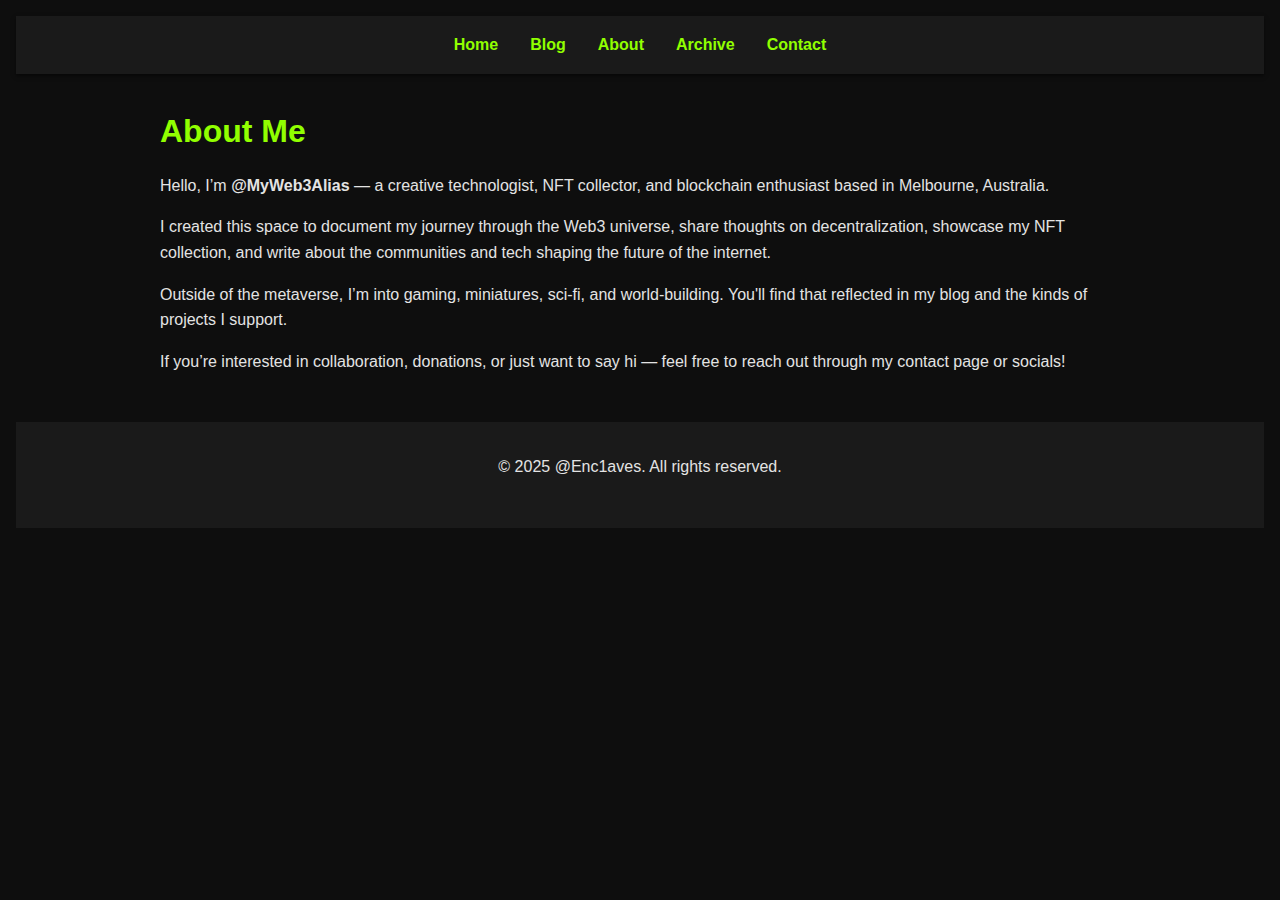
<file: about.html>
<!DOCTYPE html>
<html lang="en">
<head>
  <meta charset="UTF-8">
  <meta name="viewport" content="width=device-width, initial-scale=1.0">
  <title>About | My Web3 Persona</title>
  <link rel="stylesheet" href="css/styles.css">
</head>
<body>
  <header>
    <nav>
      <ul>
        <li><a href="index.html">Home</a></li>
        <li><a href="blog.html">Blog</a></li>
        <li><a href="about.html">About</a></li>
        <li><a href="archive.html">Archive</a></li>
        <li><a href="contact.html">Contact</a></li>
      </ul>
    </nav>
  </header>

  <main>
    <section class="about">
      <h1>About Me</h1>
      <p>Hello, I’m <strong>@MyWeb3Alias</strong> — a creative technologist, NFT collector, and blockchain enthusiast based in Melbourne, Australia.</p>
      <p>I created this space to document my journey through the Web3 universe, share thoughts on decentralization, showcase my NFT collection, and write about the communities and tech shaping the future of the internet.</p>
      <p>Outside of the metaverse, I’m into gaming, miniatures, sci-fi, and world-building. You'll find that reflected in my blog and the kinds of projects I support.</p>
      <p>If you’re interested in collaboration, donations, or just want to say hi — feel free to reach out through my contact page or socials!</p>
    </section>
  </main>

  <footer>
    <p>&copy; 2025 @Enc1aves. All rights reserved.</p>
  </footer>
</body>
</html>
</file>
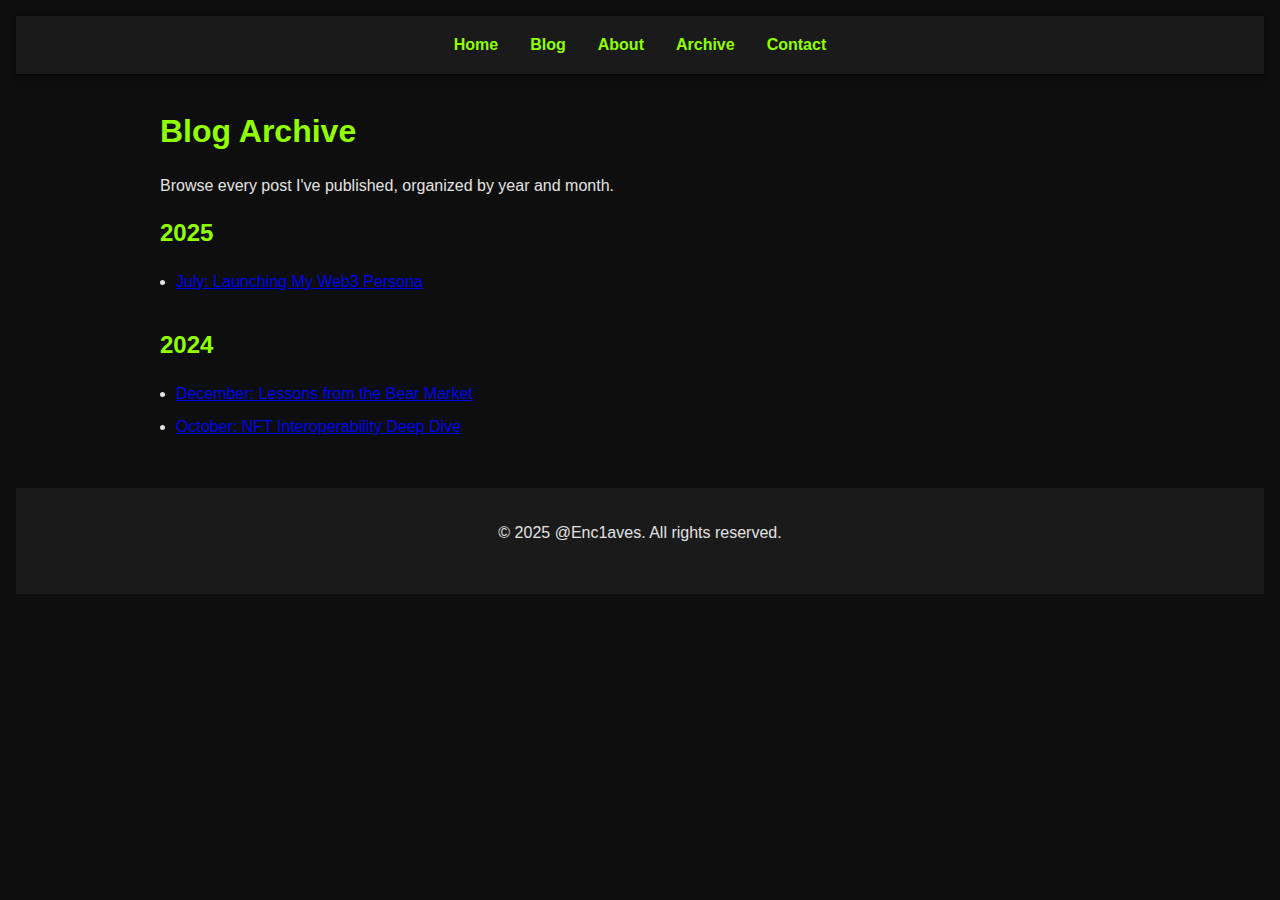
<file: archive.html>
<!DOCTYPE html>
<html lang="en">
<head>
  <meta charset="UTF-8">
  <meta name="viewport" content="width=device-width, initial-scale=1.0">
  <title>Archive | My Web3 Persona</title>
  <link rel="stylesheet" href="css/styles.css">
  <script src="js/script.js" defer></script>
</head>
<body>
  <header>
    <nav>
      <ul>
        <li><a href="index.html">Home</a></li>
        <li><a href="blog.html">Blog</a></li>
        <li><a href="about.html">About</a></li>
        <li><a href="archive.html">Archive</a></li>
        <li><a href="contact.html">Contact</a></li>
      </ul>
    </nav>
  </header>

  <main>
    <section class="archive">
      <h1>Blog Archive</h1>
      <p>Browse every post I've published, organized by year and month.</p>

      <div class="archive-list">
        <h2>2025</h2>
        <ul>
          <li><a href="post-template.html">July: Launching My Web3 Persona</a></li>
        </ul>

        <h2>2024</h2>
        <ul>
          <li><a href="post-template.html">December: Lessons from the Bear Market</a></li>
          <li><a href="post-template.html">October: NFT Interoperability Deep Dive</a></li>
        </ul>

        <!-- More years/months/posts can be added manually or dynamically -->
      </div>
    </section>
  </main>

  <footer>
    <p>&copy; 2025 @Enc1aves. All rights reserved.</p>
  </footer>
</body>
</html>
</file>
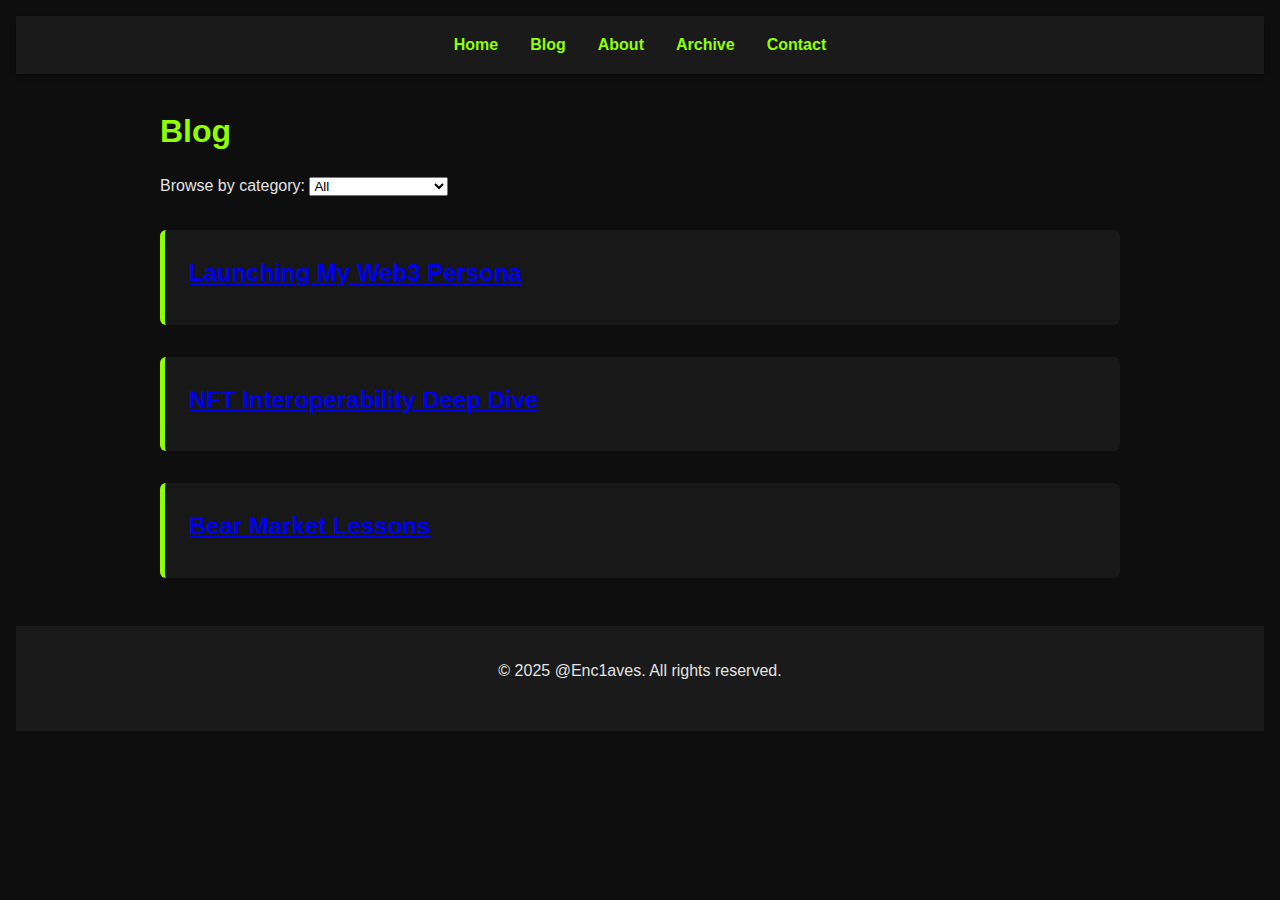
<file: blog.html>
<!DOCTYPE html>
<html lang="en">
<head>
  <meta charset="UTF-8">
  <meta name="viewport" content="width=device-width, initial-scale=1.0">
  <title>Blog | My Web3 Persona</title>
  <link rel="stylesheet" href="css/styles.css">
  <script src="js/script.js" defer></script>
</head>
<body>
  <header>
    <nav>
      <ul>
        <li><a href="index.html">Home</a></li>
        <li><a href="blog.html">Blog</a></li>
        <li><a href="about.html">About</a></li>
        <li><a href="archive.html">Archive</a></li>
        <li><a href="contact.html">Contact</a></li>
      </ul>
    </nav>
  </header>

  <main>
    <section id="blog">
      <h1>Blog</h1>

      <div class="filters">
        <label for="category-select">Browse by category:</label>
        <select id="category-select">
          <option value="all">All</option>
          <option value="web3">Navigating Web3</option>
          <option value="communities">Web3 Communities</option>
          <option value="tech">Tech</option>
          <option value="gaming">Gaming</option>
          <option value="miniatures">Miniatures</option>
        </select>
      </div>

      <div id="blog-posts" class="blog-post-list">
        <!-- Blog previews injected by script.js -->
      </div>
    </section>
  </main>

  <footer>
    <p>&copy; 2025 @Enc1aves. All rights reserved.</p>
  </footer>
</body>
</html>
</file>
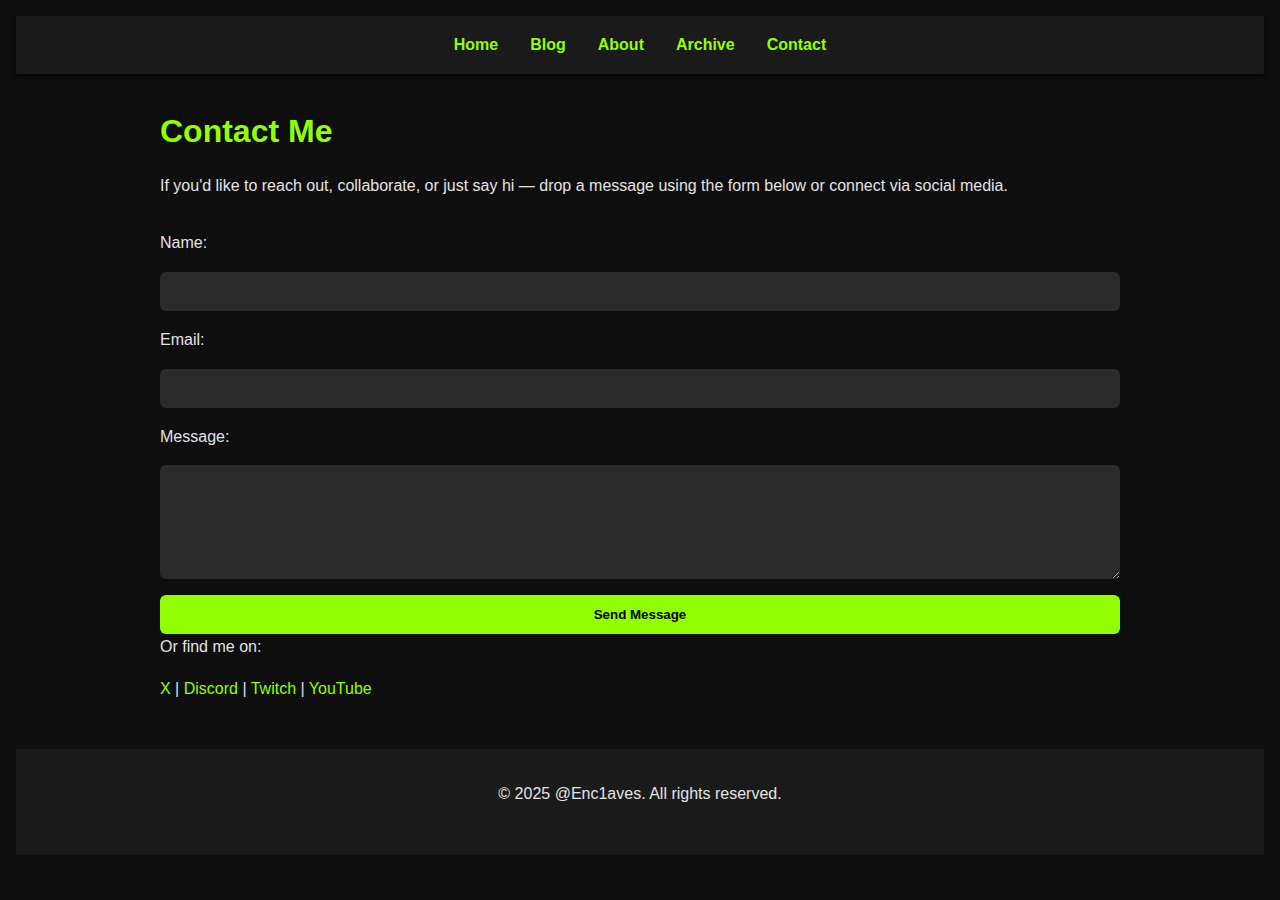
<file: contact.html>
<!DOCTYPE html>
<html lang="en">
<head>
  <meta charset="UTF-8">
  <meta name="viewport" content="width=device-width, initial-scale=1.0">
  <title>Contact | My Web3 Persona</title>
  <link rel="stylesheet" href="css/styles.css">
</head>
<body>
  <header>
    <nav>
      <ul>
        <li><a href="index.html">Home</a></li>
        <li><a href="blog.html">Blog</a></li>
        <li><a href="about.html">About</a></li>
        <li><a href="archive.html">Archive</a></li>
        <li><a href="contact.html">Contact</a></li>
      </ul>
    </nav>
  </header>

  <main>
    <section class="contact">
      <h1>Contact Me</h1>
      <p>If you'd like to reach out, collaborate, or just say hi — drop a message using the form below or connect via social media.</p>

      <form action="#" method="POST" class="contact-form">
        <label for="name">Name:</label>
        <input type="text" id="name" name="name" required>

        <label for="email">Email:</label>
        <input type="email" id="email" name="email" required>

        <label for="message">Message:</label>
        <textarea id="message" name="message" rows="6" required></textarea>

        <button type="submit">Send Message</button>
      </form>

      <div class="alt-contact">
        <p>Or find me on:</p>
        <a href="https://x.com/yourprofile" target="_blank">X</a> |
        <a href="https://discord.com/users/yourid" target="_blank">Discord</a> |
        <a href="https://twitch.tv/yourchannel" target="_blank">Twitch</a> |
        <a href="https://youtube.com/yourchannel" target="_blank">YouTube</a>
      </div>
    </section>
  </main>

  <footer>
    <p>&copy; 2025 @Enc1aves. All rights reserved.</p>
  </footer>
</body>
</html>
</file>
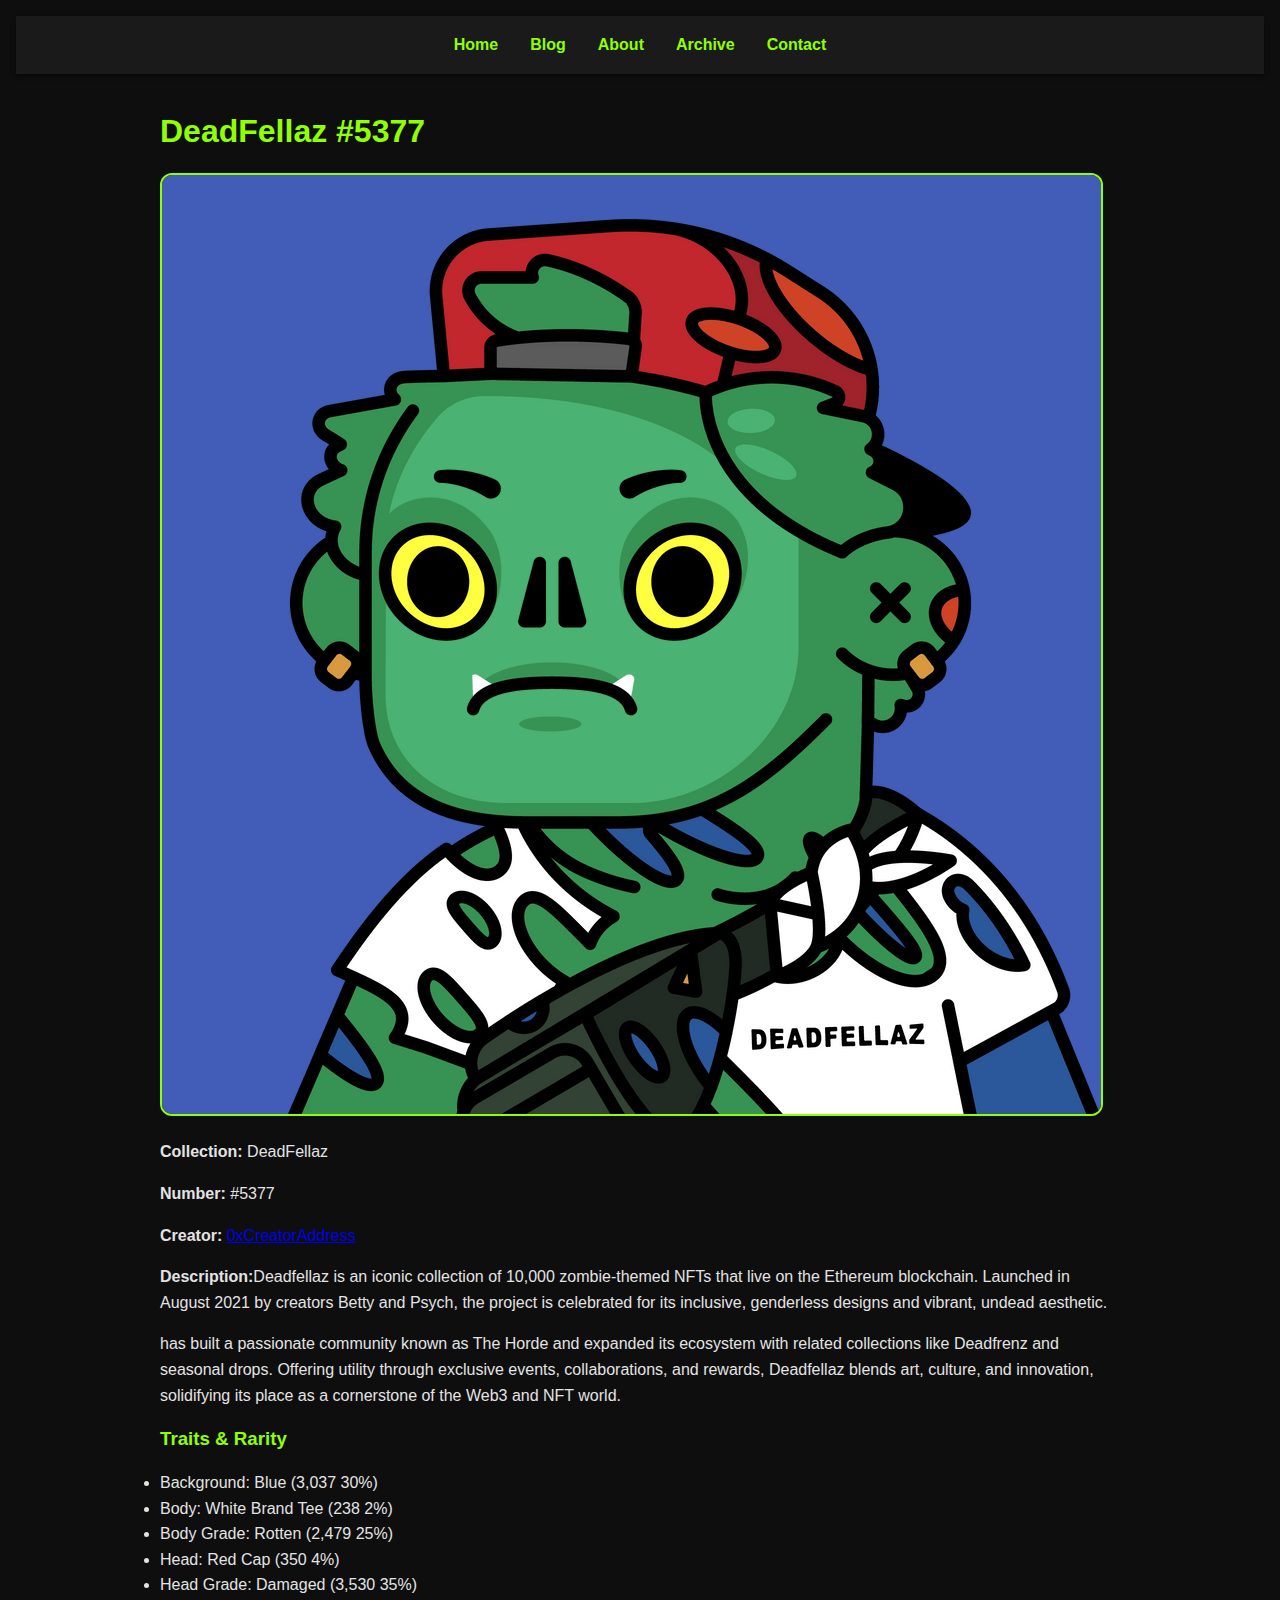
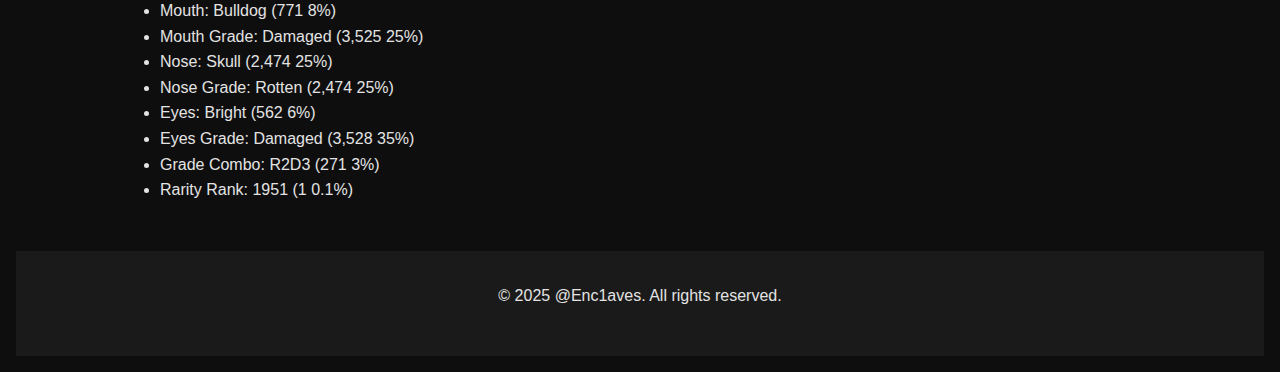
<file: DeadFellaz5377.html>
<!DOCTYPE html>
<html lang="en">
<head>
  <meta charset="UTF-8">
  <meta name="viewport" content="width=device-width, initial-scale=1.0">
  <title>NFT Detail | My Web3 Persona</title>
  <link rel="stylesheet" href="css/styles.css">
  <script src="js/script.js" defer></script>
</head>
<body>
  <header>
    <nav>
      <ul>
        <li><a href="index.html">Home</a></li>
        <li><a href="blog.html">Blog</a></li>
        <li><a href="about.html">About</a></li>
        <li><a href="archive.html">Archive</a></li>
        <li><a href="contact.html">Contact</a></li>
      </ul>
    </nav>
  </header>

  <main>
    <section class="nft-detail">
      <h1 class="nft-title">DeadFellaz #5377</h1>
      <div class="nft-container">
        <div class="nft-image">
          <img src="images/DeadFellaz5377.png" alt="NFT image">
        </div>
        <div class="nft-info">
          <p><strong>Collection:</strong> DeadFellaz</p>
          <p><strong>Number:</strong> #5377</p>
          <p><strong>Creator:</strong> <a href="https://etherscan.io/address/0x2acab3dea77832c09420663b0e1cb386031ba17b$0" target="_blank">0xCreatorAddress</a></p>
          <p><strong>Description:</strong>Deadfellaz is an iconic collection of 10,000 zombie-themed NFTs that live on the Ethereum blockchain. Launched in August 2021 by creators Betty and Psych, the project is celebrated for its inclusive, genderless designs and vibrant, undead aesthetic.</p>
          <p>has built a passionate community known as The Horde and expanded its ecosystem with related collections like Deadfrenz and seasonal drops. Offering utility through exclusive events, collaborations, and rewards, Deadfellaz blends art, culture, and innovation, solidifying its place as a cornerstone of the Web3 and NFT world.</p>
          <div class="nft-traits">
            <h3>Traits & Rarity</h3>
            <ul>
              <li>Background: Blue (3,037 30%)</li>
              <li>Body: White Brand Tee (238 2%)</li>
              <li>Body Grade: Rotten (2,479 25%)</li>
              <li>Head: Red Cap (350 4%)</li>
              <li>Head Grade: Damaged  (3,530 35%)</li>
              <li>Mouth: Bulldog (771 8%)</li>
              <li>Mouth Grade: Damaged (3,525 25%)</li>
              <li>Nose: Skull (2,474 25%)</li>
              <li>Nose Grade: Rotten (2,474 25%)</li>
              <li>Eyes: Bright (562 6%)</li>
              <li>Eyes Grade: Damaged (3,528 35%)</li>
              <li>Grade Combo: R2D3 (271 3%)</li>
              <li>Rarity Rank: 1951 (1 0.1%)</li>
            </ul>
          </div>
        </div>
      </div>
    </section>
  </main>

  <footer>
    <p>&copy; 2025 @Enc1aves. All rights reserved.</p>
  </footer>
</body>
</html>
</file>
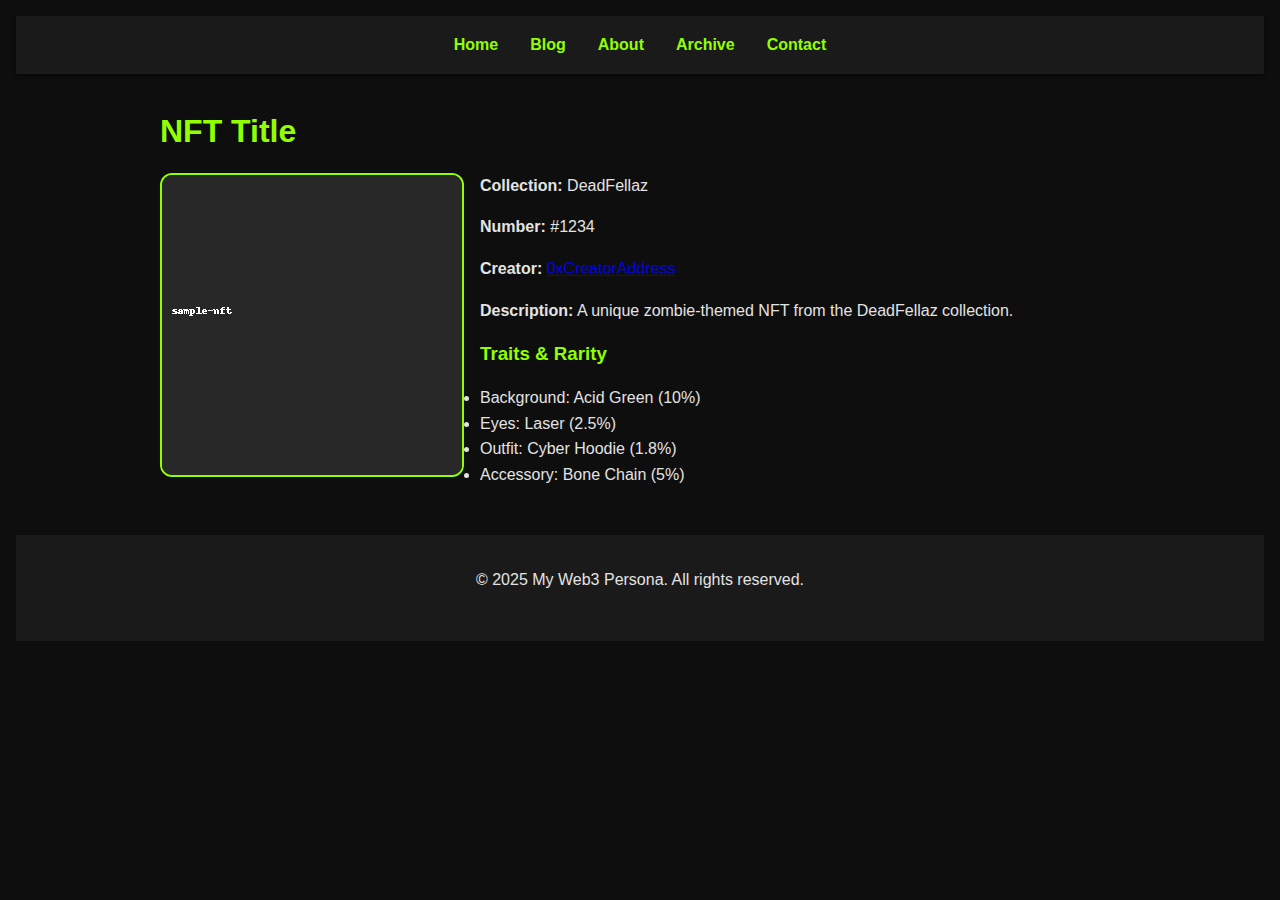
<file: Ghost32697.html>
<!DOCTYPE html>
<html lang="en">
<head>
  <meta charset="UTF-8">
  <meta name="viewport" content="width=device-width, initial-scale=1.0">
  <title>NFT Detail | My Web3 Persona</title>
  <link rel="stylesheet" href="css/styles.css">
  <script src="js/script.js" defer></script>
</head>
<body>
  <header>
    <nav>
      <ul>
        <li><a href="index.html">Home</a></li>
        <li><a href="blog.html">Blog</a></li>
        <li><a href="about.html">About</a></li>
        <li><a href="archive.html">Archive</a></li>
        <li><a href="contact.html">Contact</a></li>
      </ul>
    </nav>
  </header>

  <main>
    <section class="nft-detail">
      <h1 class="nft-title">NFT Title</h1>
      <div class="nft-container">
        <div class="nft-image">
          <img src="images/sample-nft.png" alt="NFT image">
        </div>
        <div class="nft-info">
          <p><strong>Collection:</strong> DeadFellaz</p>
          <p><strong>Number:</strong> #1234</p>
          <p><strong>Creator:</strong> <a href="https://etherscan.io/address/0xCreatorAddress" target="_blank">0xCreatorAddress</a></p>
          <p><strong>Description:</strong> A unique zombie-themed NFT from the DeadFellaz collection.</p>
          <div class="nft-traits">
            <h3>Traits & Rarity</h3>
            <ul>
              <li>Background: Acid Green (10%)</li>
              <li>Eyes: Laser (2.5%)</li>
              <li>Outfit: Cyber Hoodie (1.8%)</li>
              <li>Accessory: Bone Chain (5%)</li>
            </ul>
          </div>
        </div>
      </div>
    </section>
  </main>

  <footer>
    <p>&copy; 2025 My Web3 Persona. All rights reserved.</p>
  </footer>
</body>
</html>
</file>
<file: css/styles.css>
/* Reset and base styles */
* {
    margin: 0;
    padding: 0;
    box-sizing: border-box;
  }
  
  body {
    font-family: 'Segoe UI', Tahoma, Geneva, Verdana, sans-serif;
    background-color: #0e0e0e;
    color: #e3e3e3;
    line-height: 1.6;
    padding: 1rem;
  }
  
  header {
    background-color: #1a1a1a;
    padding: 1rem;
    margin-bottom: 2rem;
    box-shadow: 0 2px 4px rgba(0,0,0,0.5);
  }
  
  nav ul {
    display: flex;
    justify-content: center;
    gap: 2rem;
    list-style: none;
  }
  
  nav a {
    color: #91ff00;
    text-decoration: none;
    font-weight: bold;
  }
  
  nav a:hover {
    text-decoration: underline;
  }
  
  main {
    max-width: 960px;
    margin: auto;
  }
  
  h1, h2, h3 {
    color: #91ff00;
    margin-bottom: 1rem;
  }
  
  p {
    margin-bottom: 1rem;
  }
  
  .profile-pic {
    width: 160px;
    border-radius: 50%;
    border: 4px solid #91ff00;
    margin-bottom: 1rem;
  }
  
  .wallet-icons img,
  .social-links img {
    width: 32px;
    margin-right: 0.75rem;
    vertical-align: middle;
  }
  
  .nft-gallery {
    margin: 2rem 0;
  }
  
  .nft-gallery h2 {
    margin-bottom: 1rem;
  }
  
  .nft-container {
    display: flex;
    flex-wrap: wrap;
    gap: 1rem;
  }
  
  .nft-image img,
  .post-image {
    max-width: 100%;
    border-radius: 12px;
    border: 2px solid #91ff00;
  }
  
  .post-tags .tag {
    display: inline-block;
    background-color: #91ff00;
    color: #000;
    padding: 0.3rem 0.6rem;
    margin-right: 0.5rem;
    border-radius: 6px;
    font-size: 0.9rem;
  }
  
  footer {
    text-align: center;
    margin-top: 3rem;
    padding: 2rem 0;
    background-color: #1a1a1a;
  }
  
  /* Blog list and archive */
  .blog-post-list {
    display: grid;
    gap: 2rem;
    margin-top: 2rem;
  }
  
  .blog-post {
    background-color: #181818;
    padding: 1.5rem;
    border-left: 5px solid #91ff00;
    border-radius: 6px;
  }
  
  .blog-post h2 {
    margin-bottom: 0.5rem;
  }
  
  .archive-list ul {
    margin: 1rem 0 2rem 1rem;
  }
  
  .archive-list li {
    margin-bottom: 0.5rem;
  }
  
  /* Contact form */
  .contact-form {
    display: flex;
    flex-direction: column;
    gap: 1rem;
    margin-top: 2rem;
  }
  
  .contact-form input,
  .contact-form textarea {
    padding: 0.75rem;
    border: none;
    border-radius: 6px;
    background-color: #2b2b2b;
    color: #fff;
  }
  
  .contact-form button {
    padding: 0.75rem;
    background-color: #91ff00;
    color: #000;
    font-weight: bold;
    border: none;
    border-radius: 6px;
    cursor: pointer;
  }
  
  .contact-form button:hover {
    background-color: #baff40;
  }
  
  .alt-contact a {
    color: #91ff00;
    text-decoration: none;
  }
  
  .alt-contact a:hover {
    text-decoration: underline;
  }
</file>
